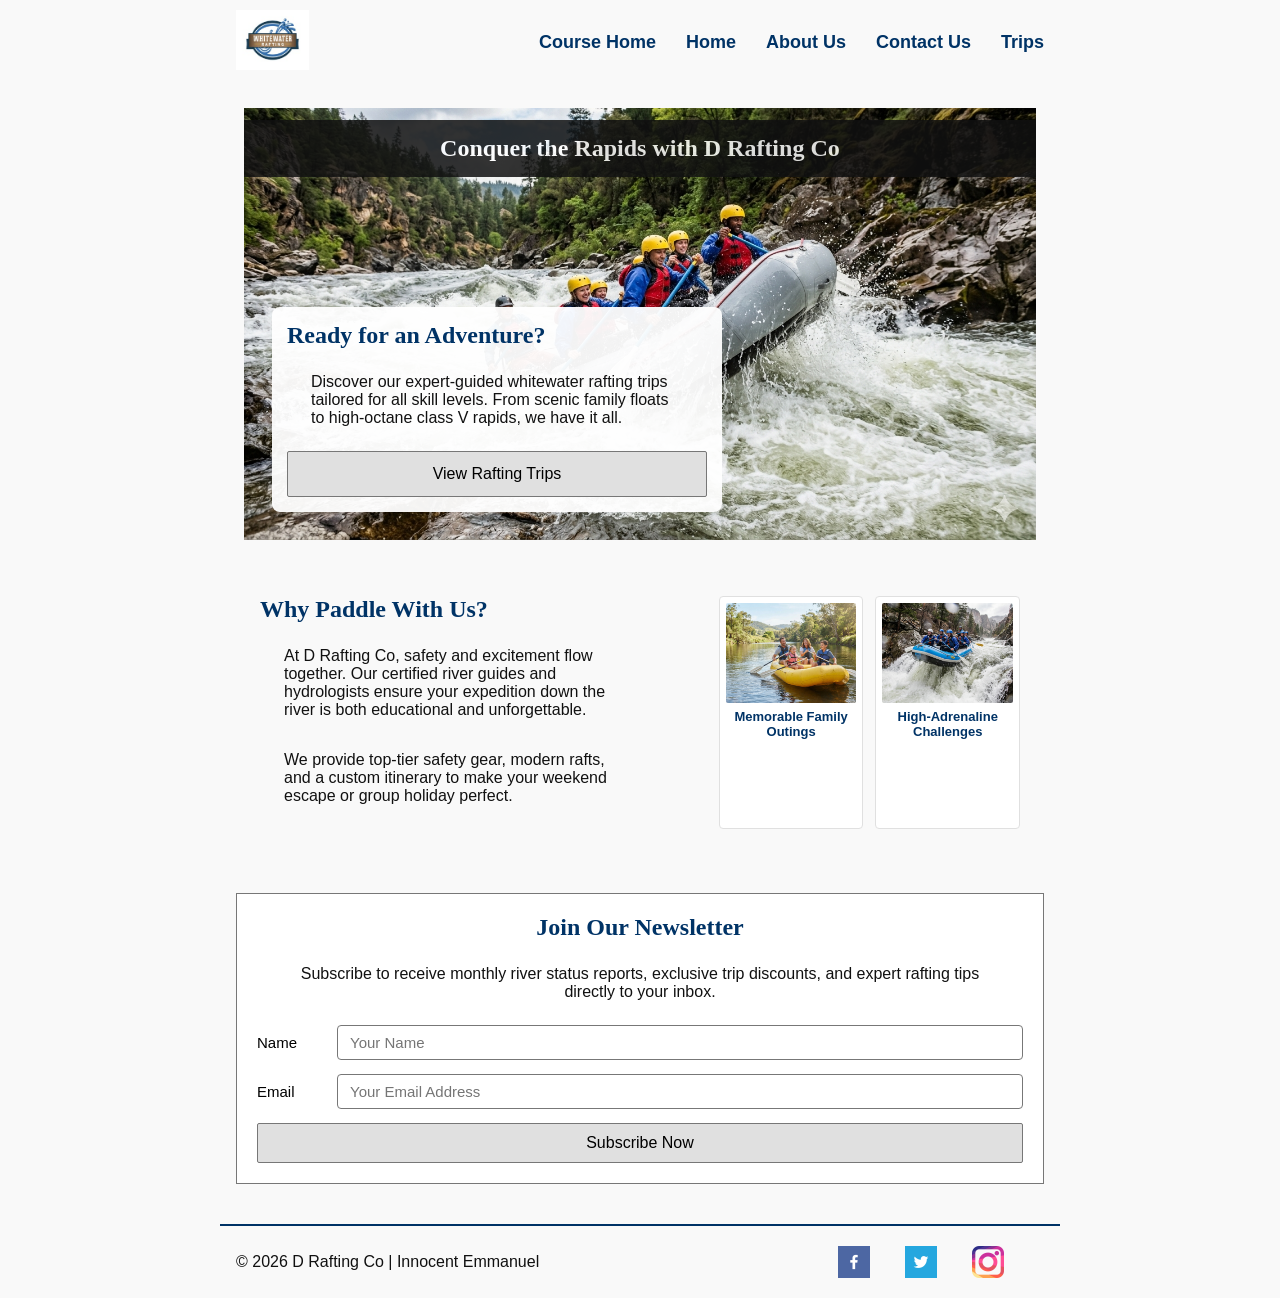
<file: wwr/index.html>
<!DOCTYPE html>
<html lang="en-US">

<head>
  <meta charset="utf-8">
  <meta name="viewport" content="width=device-width, initial-scale=1.0">
  <title>Home | D Rafting Co</title>
  <meta name="description"
    content="Welcome to D Rafting Co. Experience thrilling whitewater rafting adventures in California. Sign up for our newsletter and explore our trip packages today!">
  <meta name="author" content="Innocent Emmanuel">
  <link rel="stylesheet" href="styles/rafting.css">
</head>

<body>
  <header class="grid-header">
    <div class="logo-box">
      <img src="images/logo.jpg" alt="Company Logo" class="logo">
    </div>
    <nav class="flex-nav">
      <a href="../index.html">Course Home</a>
      <a href="index.html" class="active">Home</a>
      <a href="about.html">About Us</a>
      <a href="contact.html">Contact Us</a>
      <a href="trips.html">Trips</a>
    </nav>
  </header>

  <main>
    <section class="hero">
      <img src="images/hero.jpg" alt="Rafting boat hitting a rapid" class="hero-bg">
      <h1>Conquer the Rapids with D Rafting Co</h1>

      <article>
        <h2>Ready for an Adventure?</h2>
        <p>Discover our expert-guided whitewater rafting trips tailored for all skill levels. From
          scenic family floats to high-octane class V rapids, we have it all.</p>
        <a href="trips.html" class="btn-submit">View Rafting Trips</a>
      </article>
    </section>

    <div class="split-content-grid">
      <section>
        <h2>Why Paddle With Us?</h2>
        <p>At D Rafting Co, safety and excitement flow together. Our certified river guides and
          hydrologists ensure your expedition down the river is both educational and unforgettable.
        </p>
        <p>We provide top-tier safety gear, modern rafts, and a custom itinerary to make your
          weekend escape or group holiday perfect.</p>
      </section>

      <section class="adventures-grid">
        <figure>
          <img src="images/purpose1.jpg" alt="Happy family rafting down a calm river section">
          <figcaption>Memorable Family Outings</figcaption>
        </figure>
        <figure>
          <img src="images/purpose2.jpg"
            alt="Extreme rafters dropping down a steep waterfall rapid">
          <figcaption>High-Adrenaline Challenges</figcaption>
        </figure>
      </section>
    </div>

    <section class="newsletter-section form-container">
      <h2>Join Our Newsletter</h2>
      <p>Subscribe to receive monthly river status reports, exclusive trip discounts, and expert
        rafting tips directly to your inbox.</p>

      <form action="#" method="post">
        <div class="form-item">
          <label for="subscriber-name">Name</label>
          <input type="text" id="subscriber-name" name="subscriber-name" placeholder="Your Name"
            required>
        </div>

        <div class="form-item">
          <label for="subscriber-email">Email</label>
          <input type="email" id="subscriber-email" name="subscriber-email"
            placeholder="Your Email Address" required>
        </div>

        <button type="submit" class="btn-submit">Subscribe Now</button>
      </form>
    </section>
  </main>

  <footer class="grid-footer">
    <p>&copy; 2026 D Rafting Co | Innocent Emmanuel</p>
    <nav class="socialmedia">
      <a href="https://facebook.com" target="_blank"><img src="images/facebook.png"
          alt="Facebook Icon"></a>
      <a href="https://twitter.com" target="_blank"><img src="images/twitter.png"
          alt="Twitter Icon"></a>
      <a href="https://instagram.com" target="_blank"><img src="images/instagram_408758.png"
          alt="Instagram Icon" class="instagram-icon"></a>
    </nav>
  </footer>
</body>

</html>
</file>
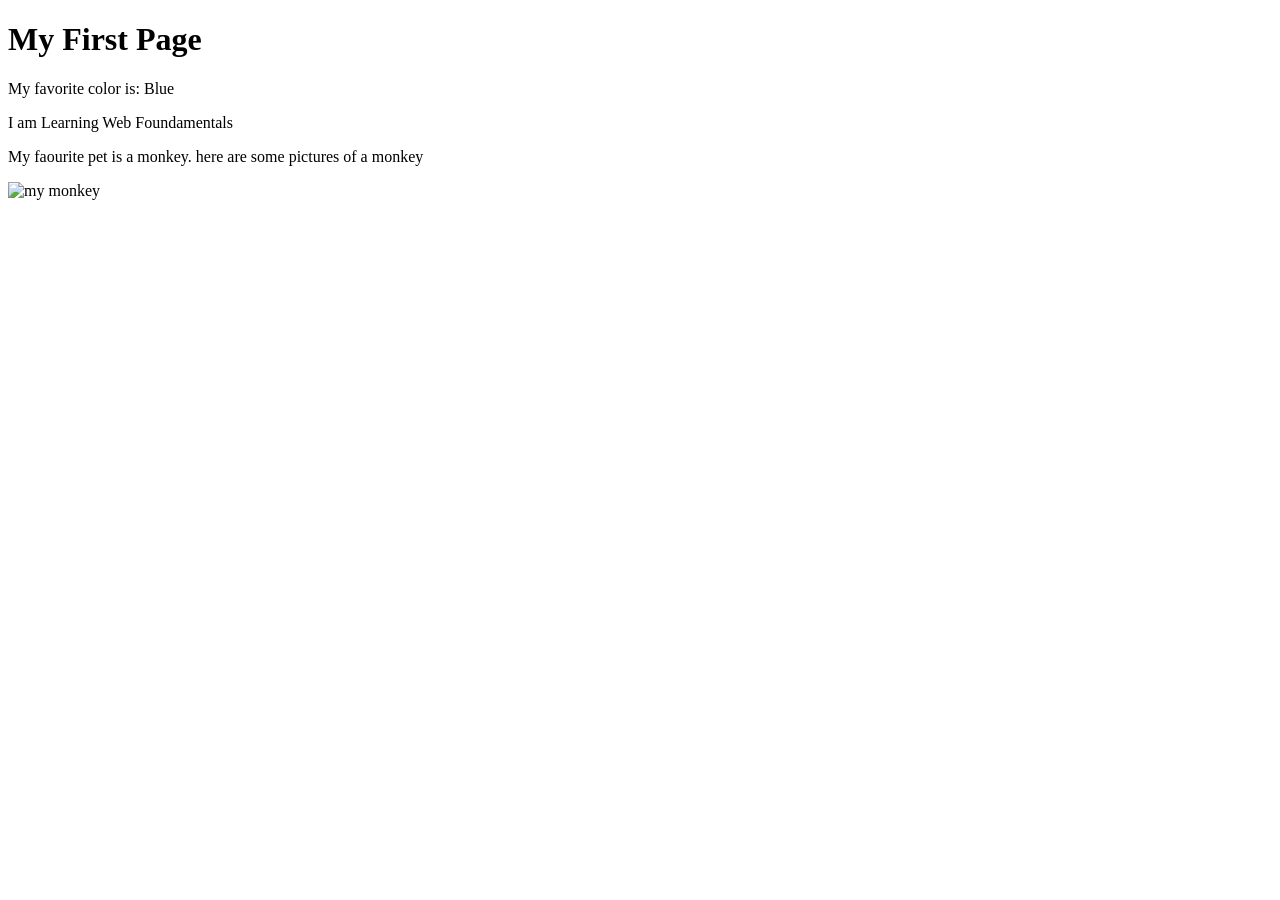
<file: week01/first-page.html>
<!DOCTYPE html>
<html lang="en">

<head>
    <meta charset="UTF-8">
    <meta name="viewport" content="width=device-width, initial-scale=1.0">
    <title>My First Page</title>
</head>

<body>
    <h1>My First Page</h1>
    <p>My favorite color is: Blue </p>
    <p>I am Learning Web Foundamentals</p>
    <p>My faourite pet is a monkey. here are some pictures of a monkey</p>
    <image scr="images/monkey.jpg" alt="my monkey"></image>
</body>

</html>
</file>
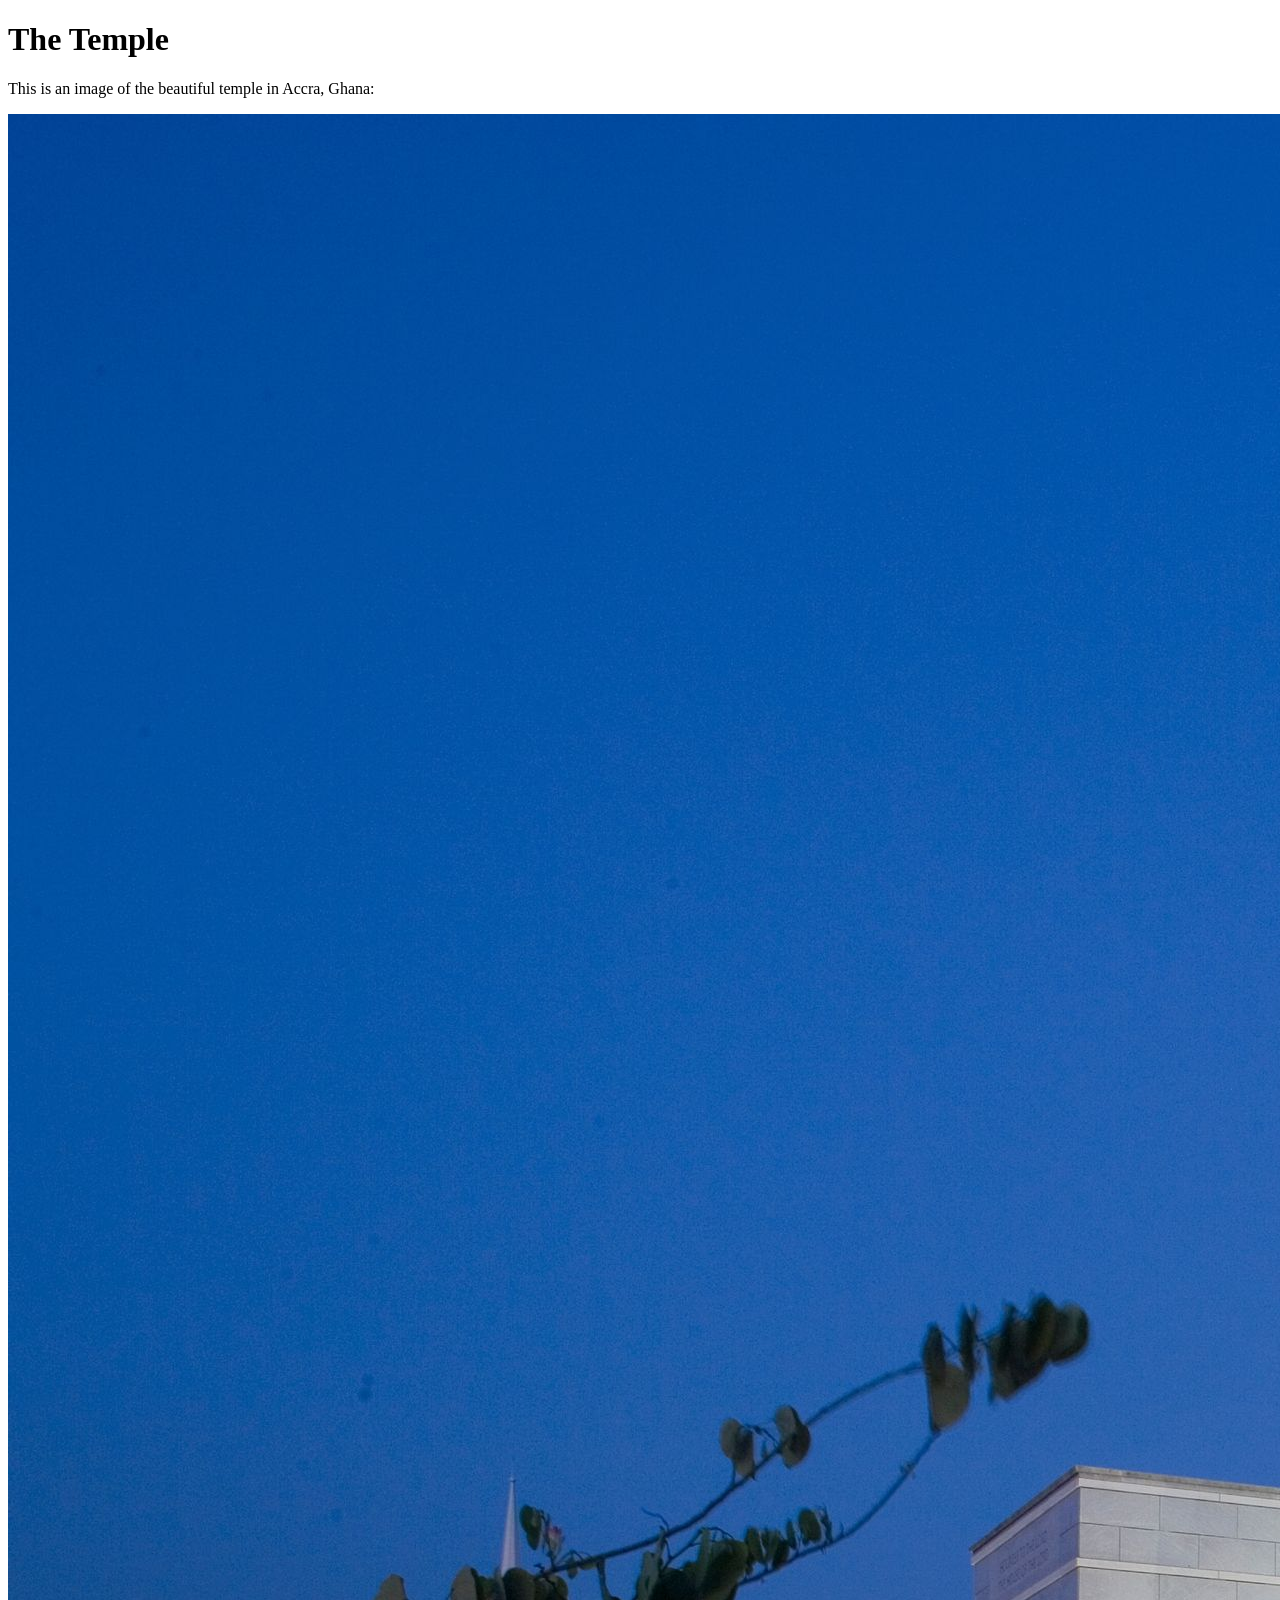
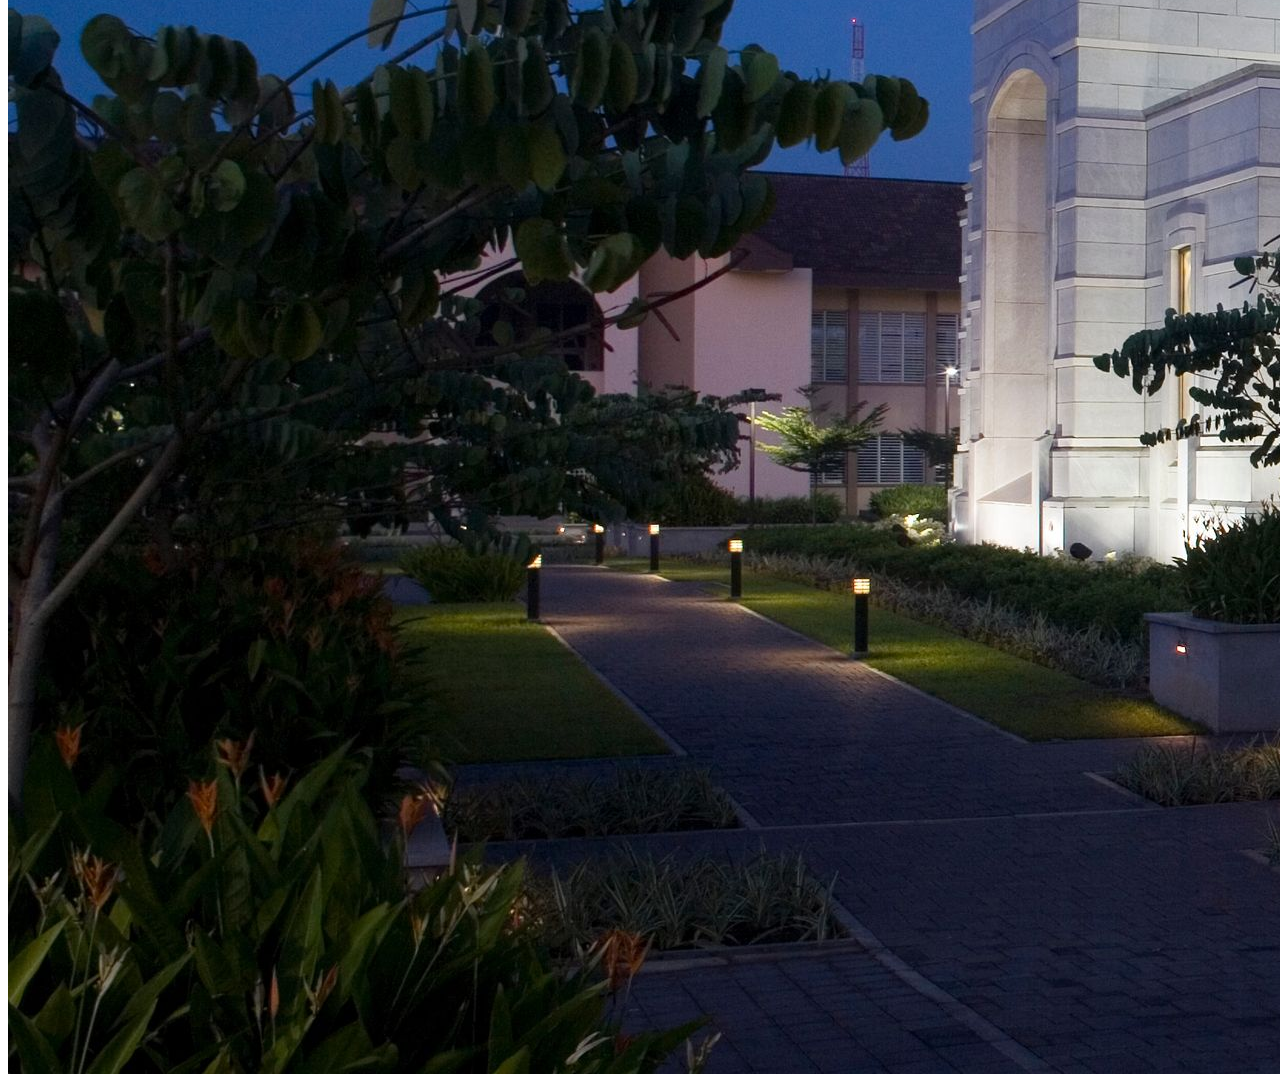
<file: week01/images.html>
<!DOCTYPE html>
<html lang="en">

<head>
    <meta charset="UTF-8">
    <meta name="viewport" content="width=device-width, initial-scale=1.0">
    <title>Temple Image</title>
</head>

<body>
    <h1>The Temple</h1>
    <p>This is an image of the beautiful temple in Accra, Ghana:</p>
    <img src="images/temple-large.jpeg" alt="The Accra Ghana Temple">

</body>

</html>
</file>
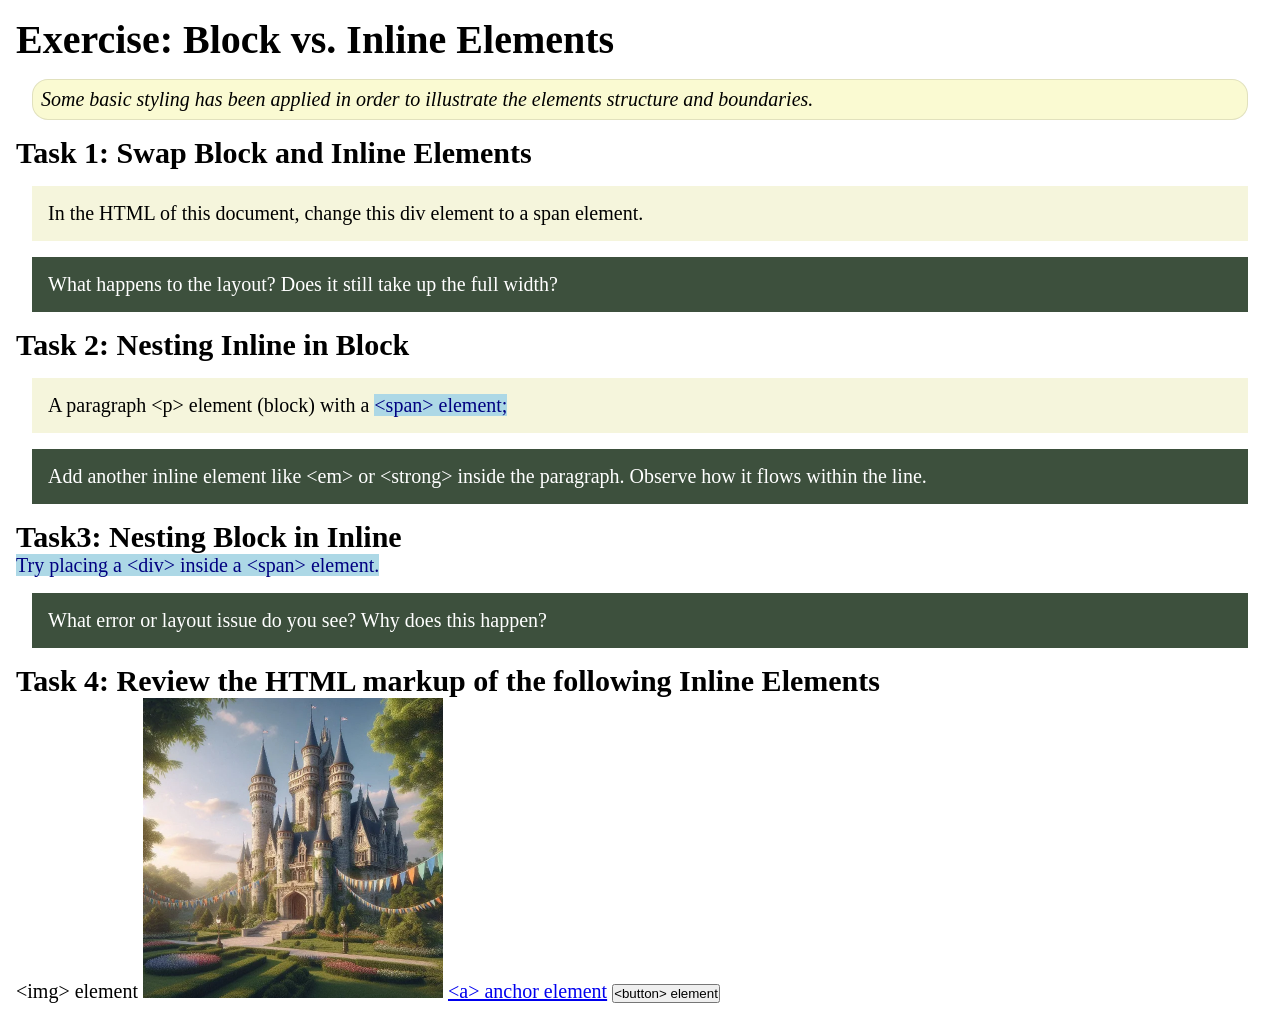
<file: week02/block-vs-inline.html>
<!DOCTYPE html>
<html lang="en">

<head>
    <meta charset="UTF-8">
    <meta name="viewport" content="width=device-width, initial-scale=1.0">
    <title>Exercise: Block vs. Inline Elements</title>
    <link rel="stylesheet" href="styles/block-vs-inline.css">
</head>

<body>
    <main>
        <h1>Exercise: Block vs. Inline Elements</h1>
        <p class="note">Some basic styling has been applied in order to illustrate the elements structure and
            boundaries.</p>

        <h2>Task 1: Swap Block and Inline Elements</h2>
        <div>In the HTML of this document, change this div element to a span element.</div>

        <p class="question">What happens to the layout? Does it still take up the full width?</p>

        <h2>Task 2: Nesting Inline in Block</h2>
        <p>A paragraph &lt;p&gt; element (block) with a <span>&lt;span&gt; element;</span></p>
        <p class="question">Add another inline element like &lt;em&gt; or &lt;strong&gt; inside the paragraph. Observe
            how it flows within the line.</p>

        <h2>Task3: Nesting Block in Inline</h2>
        <span>Try placing a &lt;div&gt; inside a &lt;span&gt; element.</span>
            <p class="question">What error or layout issue do you see? Why does this happen?</p>


            <h2>Task 4: Review the HTML markup of the following Inline Elements</h2>
        &lt;img&gt; element
        <img src="images/castle.webp" alt="placeholder image (images are inline)" width="300" height="300">
        <a href="https://churchofjesuschrist.org">&lt;a&gt; anchor element</a>
        <button type="button">&lt;button&gt; element</button>
    </main>
</body>

</html>
</file>
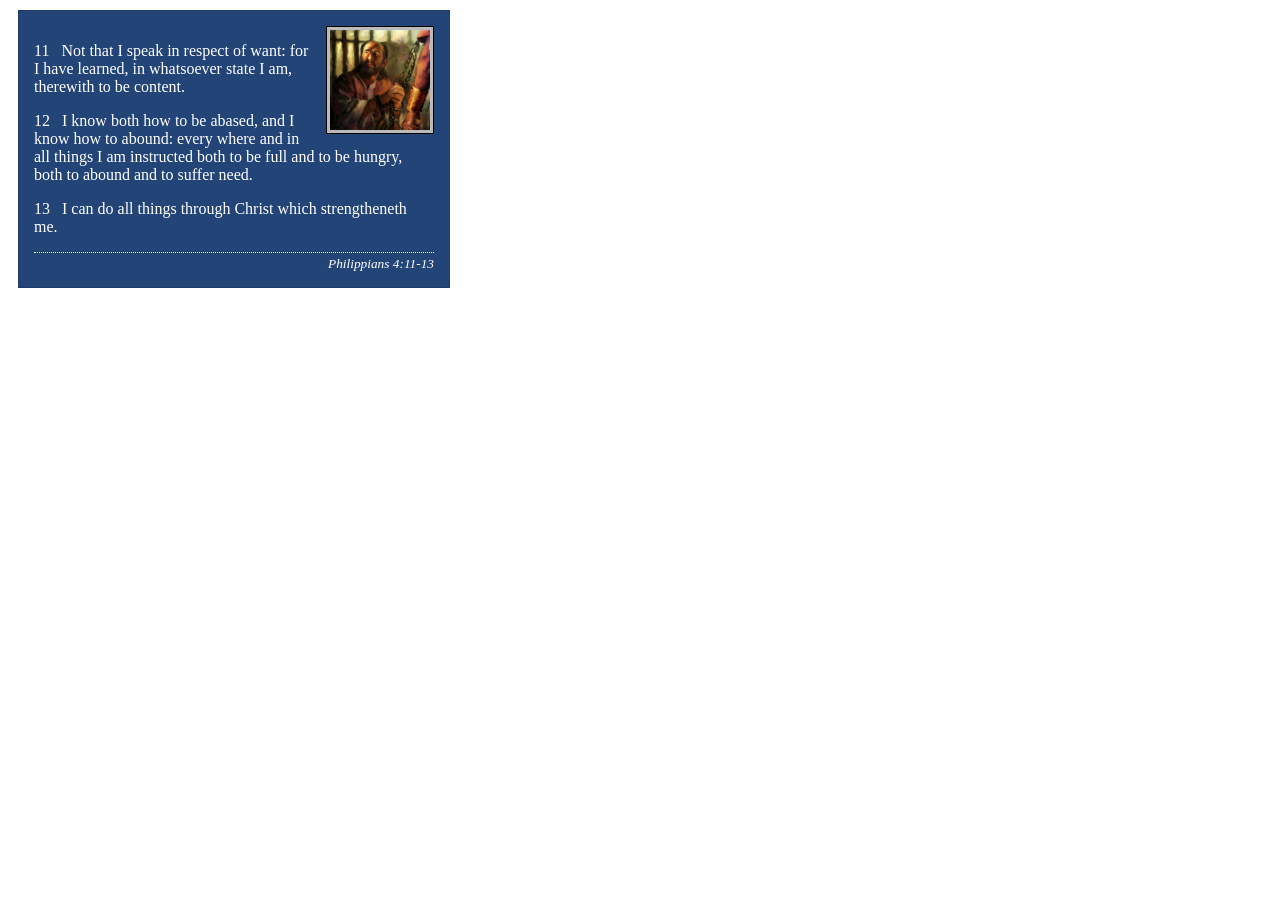
<file: week02/box-model-solution.html>
<!DOCTYPE html>
<html lang="en">
<head>
    <meta charset="UTF-8">
    <meta name="viewport" content="width=device-width, initial-scale=1.0">
    <title>Box Model Activity</title>
    <link rel="stylesheet" href="styles/box-model-solution.css">
</head>
<body>
    <main>
        <div class="callout">
            <img src="images/apostle-paul-imprisoned.webp" alt="Paul the Apostle - Imprisoned in Rome" width="200" height="200">
            <blockquote>
                <p>11 &nbsp; Not that I speak in respect of want: for I have learned, in whatsoever state I am, therewith to be content.</p>
                <p>12 &nbsp; I know both how to be abased, and I know how to abound: every where and in all things I am instructed both to be full and to be hungry, both to abound and to suffer need.</p>
                <p>13 &nbsp; I can do all things through Christ which strengtheneth me.</p>
            </blockquote>
            <cite>Philippians 4:11-13</cite>
        </div>
    </main>
</body>
</html>
</file>
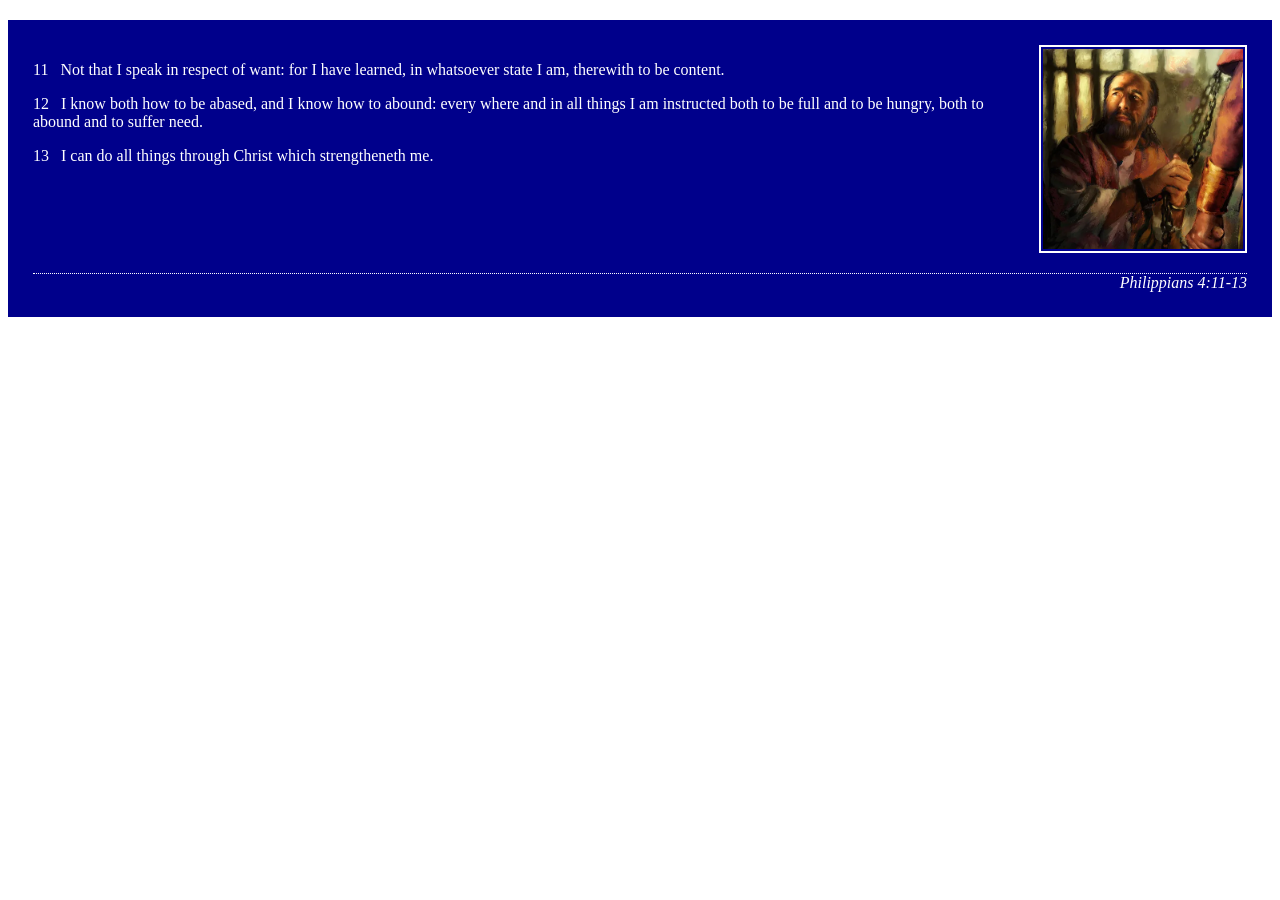
<file: week02/box-model.html>
<!DOCTYPE html>
<html lang="en">

<head>
    <meta charset="UTF-8">
    <meta name="viewport" content="width=device-width, initial-scale=1.0">
    <link rel="stylesheet" href="styles/box-model.css">
    <title>Box Model Activity</title>
</head>

<body>
    <main>
        <div class="callout">
            <img src="images/apostle-paul-imprisoned.webp"
              alt="Paul the Apostle - Imprisoned in Rome" width="200" height="200">
            <blockquote>
                <p>11 &nbsp; Not that I speak in respect of want: for I have learned, in whatsoever
                    state I am, therewith to be content.</p>
                <p>12 &nbsp; I know both how to be abased, and I know how to abound: every where and
                    in all things I am instructed both to be full and to be hungry, both to abound
                    and to suffer need.</p>
                <p>13 &nbsp; I can do all things through Christ which strengtheneth me.</p>
            </blockquote>
            <cite class="right-align">Philippians 4:11-13</cite>
        </div>
    </main>
</body>

</html>
</file>
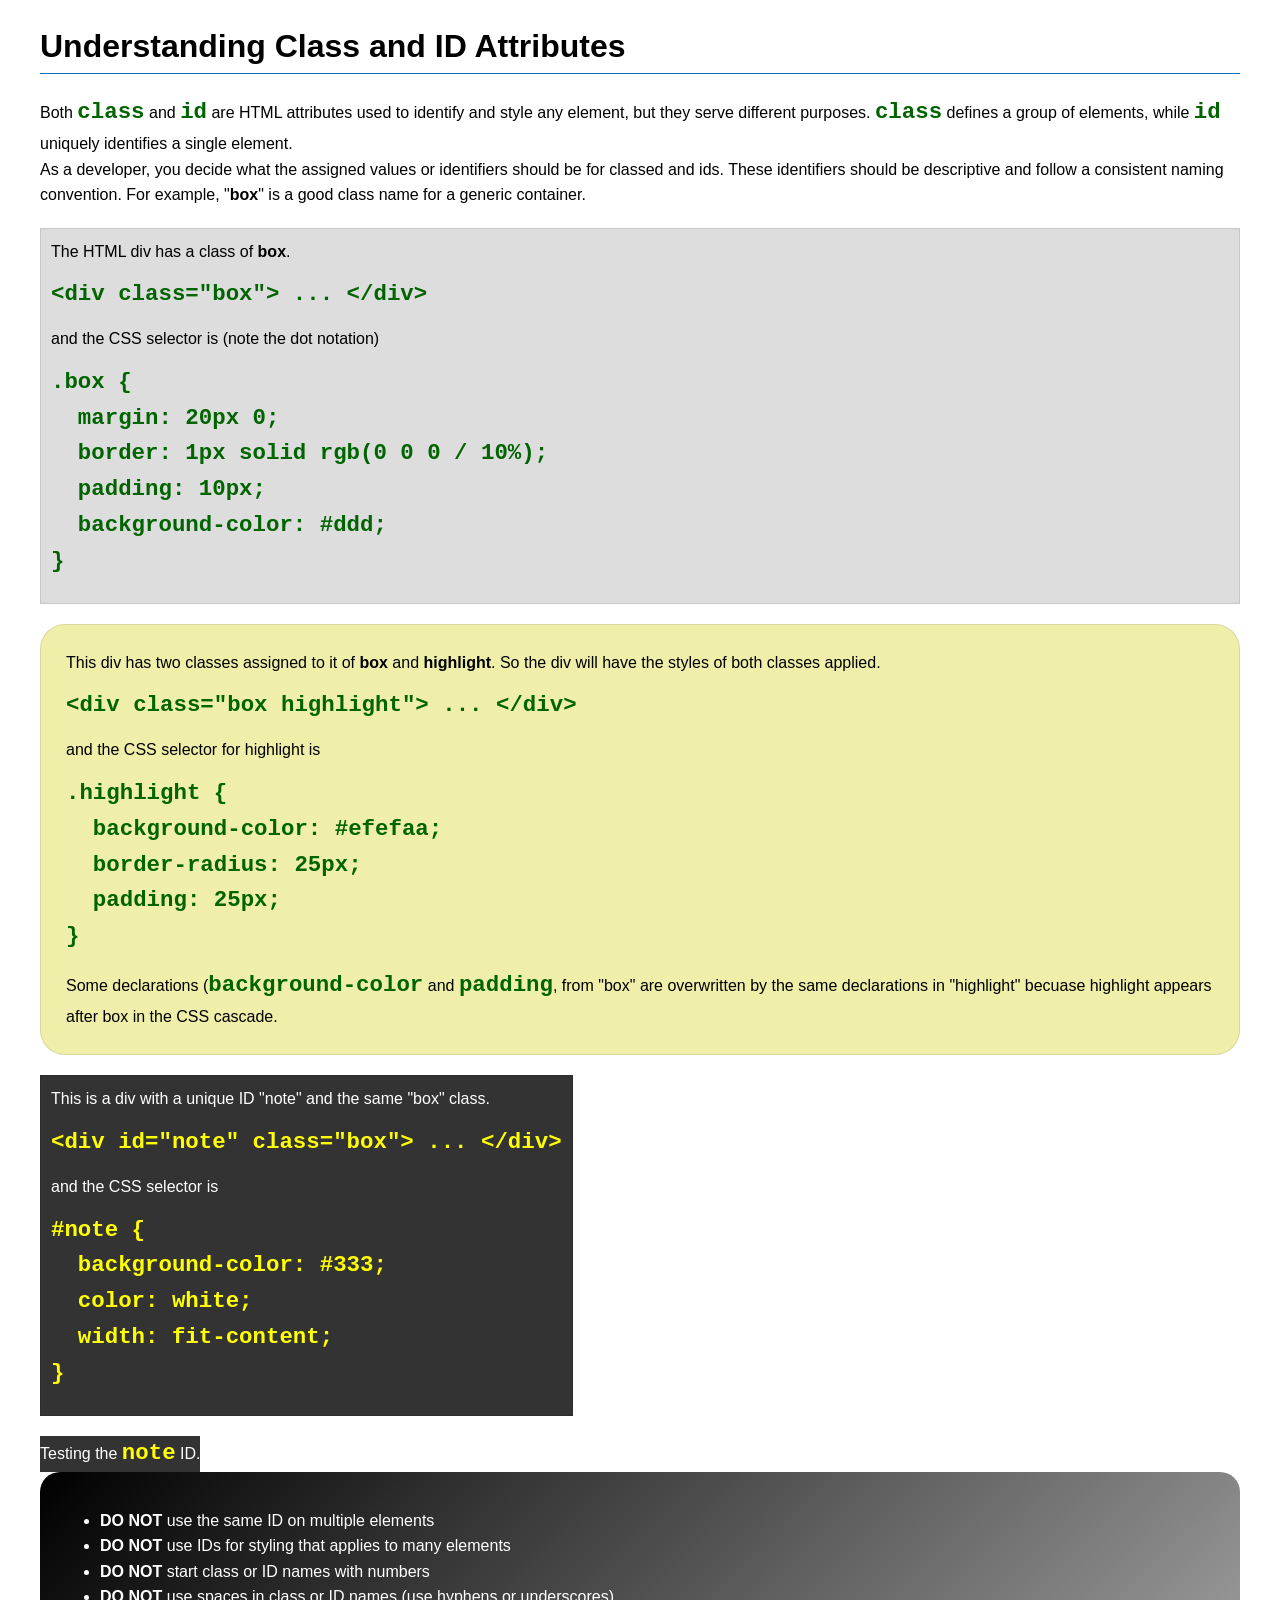
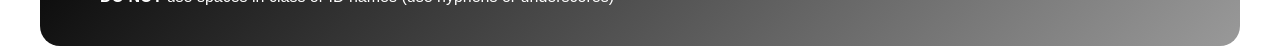
<file: week03/class-and-id.html>
<!DOCTYPE html>
<html lang="en">

<head>
    <meta charset="UTF-8">
    <meta name="viewport" content="width=device-width, initial-scale=1.0">
    <title>Class vs ID Attributes</title>
    <link rel="stylesheet" href="styles/class-and-id.css">
</head>

<body>
    <h1>Understanding Class and ID Attributes</h1>
    <p>Both <code>class</code> and <code>id</code> are HTML attributes used to identify and style any element, but they
        serve different purposes. <code>class</code> defines a group of elements, while <code>id</code> uniquely
        identifies a single element.</p>
    <p>As a developer, you decide what the assigned values or identifiers should be for classed and ids. These
        identifiers should be
        descriptive and follow a consistent naming convention. For example, "<strong>box</strong>" is a good class name
        for a generic container.</p>
    <div class="box">
        <p>The HTML div has a class of <strong>box</strong>.</p>
        <pre><code class="html">&lt;div class="box"&gt; ... &lt;/div&gt;</code></pre>
        and the CSS selector is (note the dot notation)
        <pre><code class="css">.box {
  margin: 20px 0;
  border: 1px solid rgb(0 0 0 / 10%);
  padding: 10px;
  background-color: #ddd; 
}</code></pre>
    </div>

    <div class="box highlight">
        <p>This div has two classes assigned to it of <strong>box</strong> and <strong>highlight</strong>. So the div
            will have the styles of both classes applied.</p>
        <pre><code class="html">&lt;div class="box highlight"&gt; ... &lt;/div&gt;</code></pre>
        and the CSS selector for highlight is
        <pre><code class="css">.highlight {
  background-color: #efefaa;
  border-radius: 25px;
  padding: 25px;
}</code></pre>
<p>Some declarations (<code>background-color</code> and <code>padding</code>, from "box" are overwritten by the same declarations in "highlight" becuase highlight appears after box in the CSS cascade.</p>
    </div>

    <div id="note" class="box">
        <p>This is a div with a unique ID "note" and the same "box" class.</p>
        <pre><code class="html">&lt;div id="note" class="box"&gt; ... &lt;/div&gt;</code></pre>
        and the CSS selector is
        <pre><code class="css">#note {
  background-color: #333;
  color: white;
  width: fit-content;
}</code></pre>
    </div>

    <div id="note">
        <p>Testing the <code>note</code> ID.</p>
    </div>

    <section id="best-practice">
        <ul>
            <li><strong>DO NOT</strong> use the same ID on multiple elements</li>
            <li><strong>DO NOT</strong> use IDs for styling that applies to many elements</li>
            <li><strong>DO NOT</strong> start class or ID names with numbers</li>
            <li><strong>DO NOT</strong> use spaces in class or ID names (use hyphens or underscores)</li>
        </ul>
    </section>




</body>

</html>
</file>
<file: wwr/styles/rafting.css>
:root {
  --primary-color: #003366;
  --accent1-color: #111111;
  --body-font: 'Valley Sans', Arial, sans-serif;
  --heading-font: 'Valley Sans', Georgia, serif;
}

* {
  margin: 0;
  padding: 0;
  box-sizing: border-box;
}

body {
  font-family: var(--body-font);
  color: var(--accent1-color);
  background-color: #f9f9f9;
}

header,
main,
footer {
  width: 840px;
  margin: 0 auto;
}

h1,
h2 {
  font-family: var(--heading-font);
  color: var(--primary-color);
}

p,
section,
article {
  margin: 16px;
  padding: 8px;
}

.grid-header {
  display: grid;
  grid-template-columns: auto 1fr;
  align-items: center;
  padding: 10px 16px;
}

.grid-header .logo {
  height: 60px;
  width: auto;
}

.flex-nav {
  display: flex;
  justify-content: flex-end;
  align-items: center;
  gap: 30px;
}

.flex-nav a {
  display: block;
  color: var(--primary-color);
  text-decoration: none;
  font-weight: bold;
  font-size: 18px;
}

.flex-nav a:hover {
  color: #ff9900;
}

.hero {
  position: relative;
  margin: 16px;
}

.hero img.hero-bg {
  display: block;
  width: 100%;
  height: auto;
}

.hero h1 {
  position: absolute;
  top: 20px;
  width: 98%;
  padding: 15px;
  text-align: center;
  opacity: 0.85;
  background-color: var(--accent1-color);
  color: #fff;
}

.hero article {
  position: absolute;
  bottom: 20px;
  left: 20px;
  right: 20px;
  max-width: 450px;
  background: rgba(255, 255, 255, 0.95);
  padding: 15px;
  border-radius: 8px;
}

.hero article img {
  float: right;
  width: 125px;
  margin-left: 12px;
  border-radius: 4px;
}

.history-section,
.adventures-section {
  margin: 24px 16px;
}

.adventures-section h2 {
  margin-bottom: 12px;
}

.adventures-grid {
  display: flex;
  justify-content: space-between;
  gap: 12px;
}

.adventures-grid figure {
  flex: 1;
  text-align: center;
  background-color: #fff;
  padding: 6px;
  border: 1px solid #e0e0e0;
  border-radius: 4px;
}

.adventures-grid figure img {
  width: 100%;
  height: 100px;
  object-fit: cover;
  border-radius: 2px;
  display: block;
}

.adventures-grid figcaption {
  font-size: 13px;
  font-weight: bold;
  margin-top: 6px;
  color: var(--primary-color);
}

.split-content-grid {
  display: grid;
  grid-template-columns: 1.1fr 0.9fr;
  gap: 32px;
  margin: 24px 16px;
}

.map-container iframe {
  width: 100%;
  height: 100%;
  min-height: 400px;
  border: 1px solid #777;
  border-radius: 2px;
}

.newsletter-section {
  margin: 40px 16px;
  padding: 20px;
  background-color: #fff;
  border: 1px solid #777;
}

.newsletter-section h2,
.newsletter-section p {
  text-align: center;
  margin-bottom: 16px;
}

.form-container form {
  display: flex;
  flex-direction: column;
  gap: 14px;
}

.form-container .form-item {
  display: grid;
  grid-template-columns: 80px 1fr;
  align-items: center;
}

.form-container .form-item label,
.form-container .form-item legend {
  font-size: 15px;
  color: #000;
}

.form-container .form-item input[type="text"],
.form-container .form-item input[type="email"],
.form-container .form-item textarea {
  width: 100%;
  padding: 8px 12px;
  border: 1px solid #777;
  border-radius: 4px;
  font-size: 15px;
  font-family: var(--body-font);
}

.form-container .form-item:has(textarea) {
  display: flex;
  flex-direction: column;
  align-items: flex-start;
  gap: 4px;
}

.form-container .form-item textarea {
  resize: vertical;
}

.form-container .form-item fieldset {
  grid-column: 1 / span 2;
  border: none;
  margin: 4px 0;
}

.form-container .form-item legend {
  margin-bottom: 6px;
}

.form-container .radio-group {
  display: flex;
  flex-direction: column;
  gap: 8px;
  padding-left: 80px;
}

.form-container .radio-group label,
.form-container .checkbox-item label {
  display: flex;
  align-items: center;
  gap: 10px;
  font-size: 15px;
  cursor: pointer;
}

.form-container .radio-group input,
.form-container .checkbox-item input {
  width: 16px;
  height: 16px;
  cursor: pointer;
}

.form-container .checkbox-item {
  display: block;
  margin: 4px 0;
}

.btn-submit {
  width: 100%;
  background-color: #e0e0e0;
  color: #000;
  border: 1px solid #777;
  padding: 10px;
  font-size: 16px;
  font-family: var(--body-font);
  cursor: pointer;
  border-radius: 2px;
  transition: all 0.2s ease;
}

.btn-submit:hover {
  background-color: var(--primary-color);
  color: #fff;
  border-color: var(--primary-color);
}

a.btn-submit {
  display: block;
  text-align: center;
  text-decoration: none;
  margin-top: 10px;
  line-height: 24px;
}

.employee-profiles {
  border: 1px solid #777;
  margin: 40px 16px 20px;
  padding: 20px;
  background-color: #fff;
}

.employee-profiles .section-banner {
  text-align: center;
  font-size: 26px;
  font-weight: bold;
  color: #000;
  margin-bottom: 24px;
}

.employee-profiles .profile-grid {
  display: grid;
  grid-template-columns: repeat(3, 1fr);
  gap: 20px;
}

.employee-profiles .profile-grid figure {
  text-align: center;
}

.employee-profiles .avatar-placeholder {
  background-color: #e0e0e0;
  padding: 12px;
  border: 1px solid #ccc;
  border-radius: 4px;
  margin-bottom: 10px;
}

.employee-profiles .avatar-placeholder img {
  width: 100%;
  height: 140px;
  object-fit: cover;
  display: block;
}

.employee-profiles figcaption {
  font-size: 14px;
  color: var(--accent1-color);
  line-height: 1.5;
}

.company-heading {
  text-align: center;
  margin: 30px 16px 20px;
}

.company-heading h1 {
  font-size: 32px;
  font-weight: normal;
  color: #000;
  margin-bottom: 8px;
}

.company-heading .info-details p {
  margin: 4px 0;
  padding: 0;
  font-size: 16px;
  color: #000;
}

.company-heading .info-details .email-text {
  color: var(--primary-color);
  text-decoration: underline;
}

table {
  width: 100%;
  border-collapse: collapse;
  margin: 24px 0;
  font-size: 16px;
}

th,
td {
  padding: 12px;
  text-align: left;
  border-bottom: 1px solid #e0e0e0;
}

th {
  background-color: var(--primary-color);
  color: #ffffff;
  font-family: var(--heading-font);
}

tr:nth-child(even) {
  background-color: #f2f2f2;
}

.grid-footer {
  display: grid;
  grid-template-columns: 1fr auto auto;
  align-items: center;
  gap: 30px;
  margin-top: 40px;
  padding: 20px 16px;
  border-top: 2px solid var(--primary-color);
}

.grid-footer p {
  margin: 0;
  padding: 0;
  text-align: left;
}

.grid-footer nav a {
  color: var(--primary-color);
  text-decoration: none;
  font-weight: bold;
  margin: 0 10px;
}

.grid-footer nav a:hover {
  color: #ff9900;
}

.socialmedia,
.socialmedia a {
  display: flex;
  align-items: center;
}

.socialmedia {
  gap: 15px;
  margin: 0;
}

.socialmedia img,
.socialmedia img.instagram-icon {
  width: 32px;
  height: 32px;
  object-fit: contain;
}

@media screen and (max-width: 880px) {

  header,
  main,
  footer {
    width: 100%;
    padding-left: 20px;
    padding-right: 20px;
  }
}

@media screen and (max-width: 640px) {

  .grid-header {
    grid-template-columns: 1fr;
    justify-items: center;
    gap: 16px;
    padding: 15px;
  }

  .flex-nav {
    justify-content: center;
    gap: 15px;
    flex-wrap: wrap;
  }

  .flex-nav a {
    font-size: 16px;
  }

  .hero h1 {
    position: static;
    opacity: 1;
    background-color: var(--primary-color);
    font-size: 24px;
    padding: 12px;
    width: 100%;
  }

  .hero article {
    position: static;
    max-width: 100%;
    margin-top: 12px;
    box-shadow: 0 2px 5px rgba(0, 0, 0, 0.1);
  }

  .adventures-grid,
  .split-content-grid,
  .employee-profiles .profile-grid {
    display: flex;
    flex-direction: column;
    gap: 20px;
  }

  .adventures-grid figure,
  .employee-profiles .profile-grid figure {
    width: 100%;
  }

  .map-container iframe {
    min-height: 280px;
  }

  .company-heading h1 {
    font-size: 26px;
  }

  .employee-profiles .section-banner {
    font-size: 22px;
  }

  .form-container .form-item {
    grid-template-columns: 1fr;
    align-items: start;
    gap: 6px;
  }

  .form-container .radio-group {
    padding-left: 0;
  }

  table {
    display: block;
    overflow-x: auto;
    white-space: nowrap;
    -webkit-overflow-scrolling: touch;
  }

  .grid-footer {
    grid-template-columns: 1fr;
    text-align: center;
    justify-items: center;
    gap: 20px;
  }

  .grid-footer p {
    text-align: center;
  }

  .grid-footer nav {
    display: flex;
    flex-direction: column;
    gap: 10px;
  }
}
</file>
<file: week02/styles/block-vs-inline.css>
* {
    margin: 0;
    padding: 0;
}

body {
    font-size: 20px;
    margin: 1rem;
}

p,
div {
    background-color: beige;
    margin: 1rem;
    padding: 1rem;
}

span {
    color: navy;
    background-color: lightblue;
}

code {
    margin: 0;
    padding: 0;
    color: green;
    font-size: 1.2rem;
}

.note {
    font-style: italic;
    background-color: lightgoldenrodyellow;
    border-radius: 1rem;
    border: 1px solid rgb(0 0 0 / 10%);
    margin: 1rem;
    padding: .5rem;
}

.question {
    background-color: #3d503d;
    color: #fff;
}
</file>
<file: week02/styles/box-model-solution.css>
.callout {
    max-width: 400px;
    margin: 10px;
    border: 1px solid rgba(0, 0, 0, .1);
    padding: 15px;
    background-color: #247;
    color: #fff;
}

.callout img {
    float: right;
    margin: 0 0 10px 15px;
    border: 1px solid #000;
    padding: 3px;
    background-color: #bbb;
    width: 100px;
    height: auto;

}

blockquote {
    margin: 0;
}

cite {
    display: block;
    border-top: 1px dotted #fff;
    padding-top: 3px;
    text-align: right;
    font-size: smaller;
}
</file>
<file: week02/styles/box-model.css>
.callout {
  background-color: darkblue;
  color: white;
  margin: 20px auto;
  padding: 25px;
}

.callout img {
  float: right;
  margin-left: 20px;
  margin-bottom: 20px;
  padding: 2px;
  border: 2px solid white;
}

blockquote {
  margin: 0px;
}

cite {
  display: block;
  clear: both;
  border-top: 1px dotted white;
  text-align: right;
}
</file>
<file: week03/styles/class-and-id.css>
body {
    font-family: Arial, sans-serif;
    line-height: 1.6;
    margin: 0;
    padding: 0 40px;
}

h1 {
    border-bottom: 1px solid rgb(0 110 182);
    padding-bottom: 0;
}



p {
    margin: 0;
}

code {
    color: darkgreen;
    font-weight: 700;
    font-size: 1.4rem;
}

/* Class examples - can be reused */

.box {
    margin: 20px 0;
    border: 1px solid rgb(0 0 0 / 10%);
    padding: 10px;
    background-color: #ddd; /* this is shorthand for #dddddd */
}

.highlight {
    background-color: #efefaa;
    border-radius: 25px;
    padding: 25px;
}

/* ID examples - should be unique */

#note {
    background-color: #333;
    color: white;
    width: fit-content;
}

#note code {
    color: yellow;
}

#best-practice {
    background: linear-gradient(135deg, #000 0%, #999 100%);
    color: white;
    border-radius: 20px;
    padding: 20px
}
</file>
